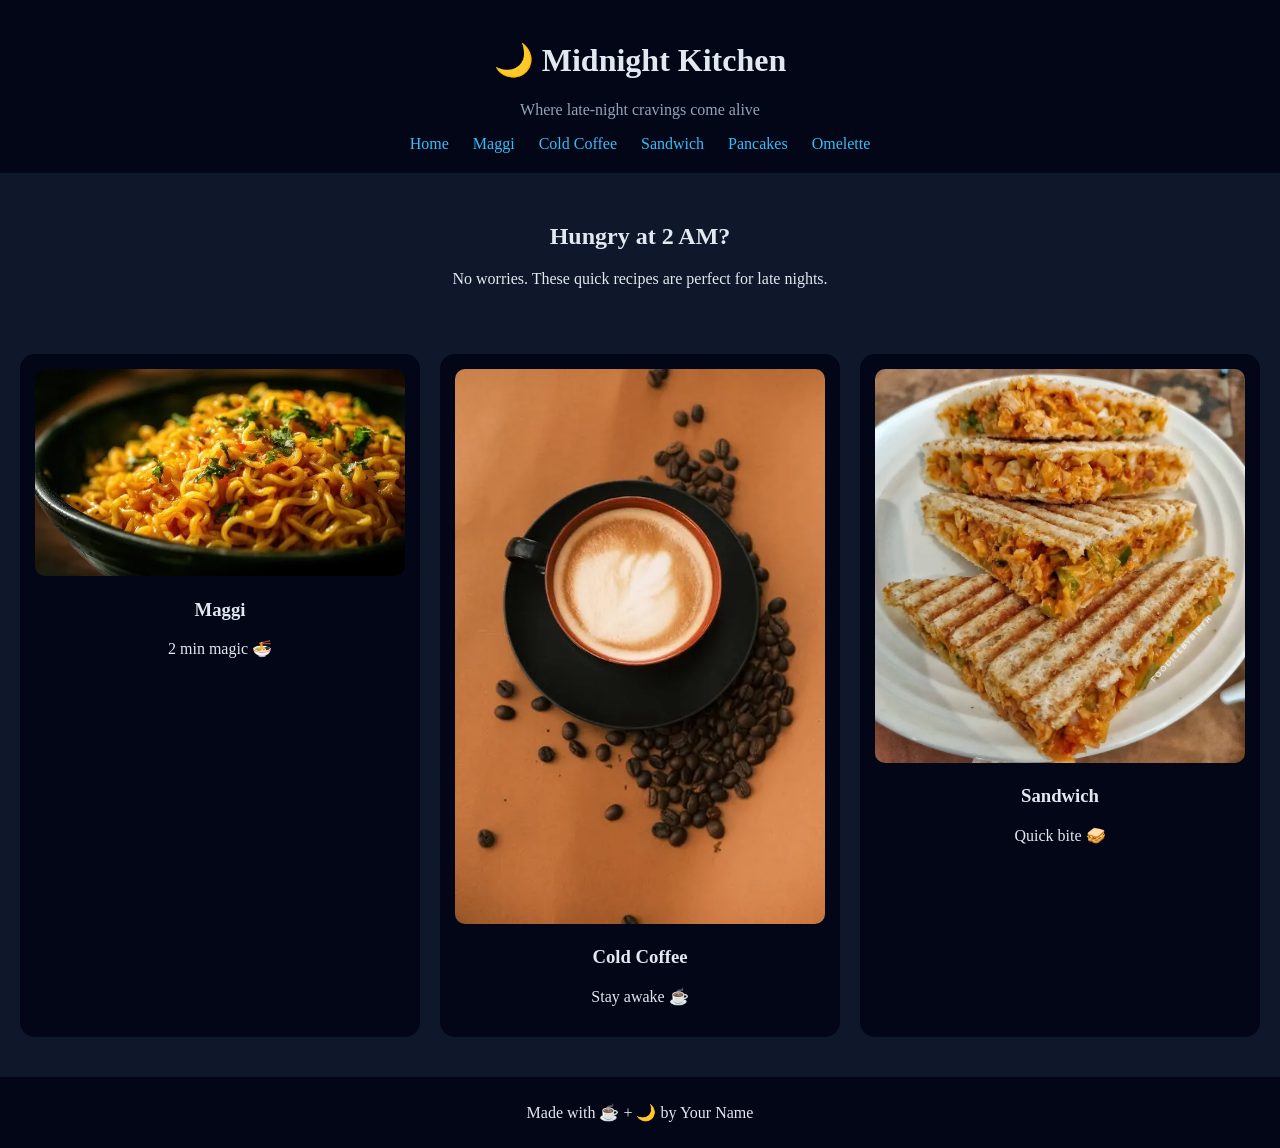
<file: index.html>
<!DOCTYPE html>
<html>
<head>
    <title>Midnight Kitchen</title>
    <link rel="stylesheet" href="css/styles.css">
</head>
<body>

<header>
    <h1>🌙 Midnight Kitchen</h1>
    <p class="tagline">Where late-night cravings come alive</p>

    <nav>
        <a href="index.html">Home</a>
        <a href="recipe1.html">Maggi</a>
        <a href="recipe2.html">Cold Coffee</a>
        <a href="recipe3.html">Sandwich</a>
        <a href="recipe4.html">Pancakes</a>
        <a href="recipe5.html">Omelette</a>
    </nav>
</header>

<section class="intro">
    <h2>Hungry at 2 AM?</h2>
    <p>No worries. These quick recipes are perfect for late nights.</p>
</section>

<section class="cards">

    <div class="card">
        <img src="images/maggie.jpg">
        <h3>Maggi</h3>
        <p>2 min magic 🍜</p>
    </div>

    <div class="card">
        <img src="images/coffee.jpg">
        <h3>Cold Coffee</h3>
        <p>Stay awake ☕</p>
    </div>

    <div class="card">
        <img src="images/sandwich.jpg">
        <h3>Sandwich</h3>
        <p>Quick bite 🥪</p>
    </div>

</section>

<footer>
    <p>Made with ☕ + 🌙 by Your Name</p>
</footer>

</body>
</html>
</file>
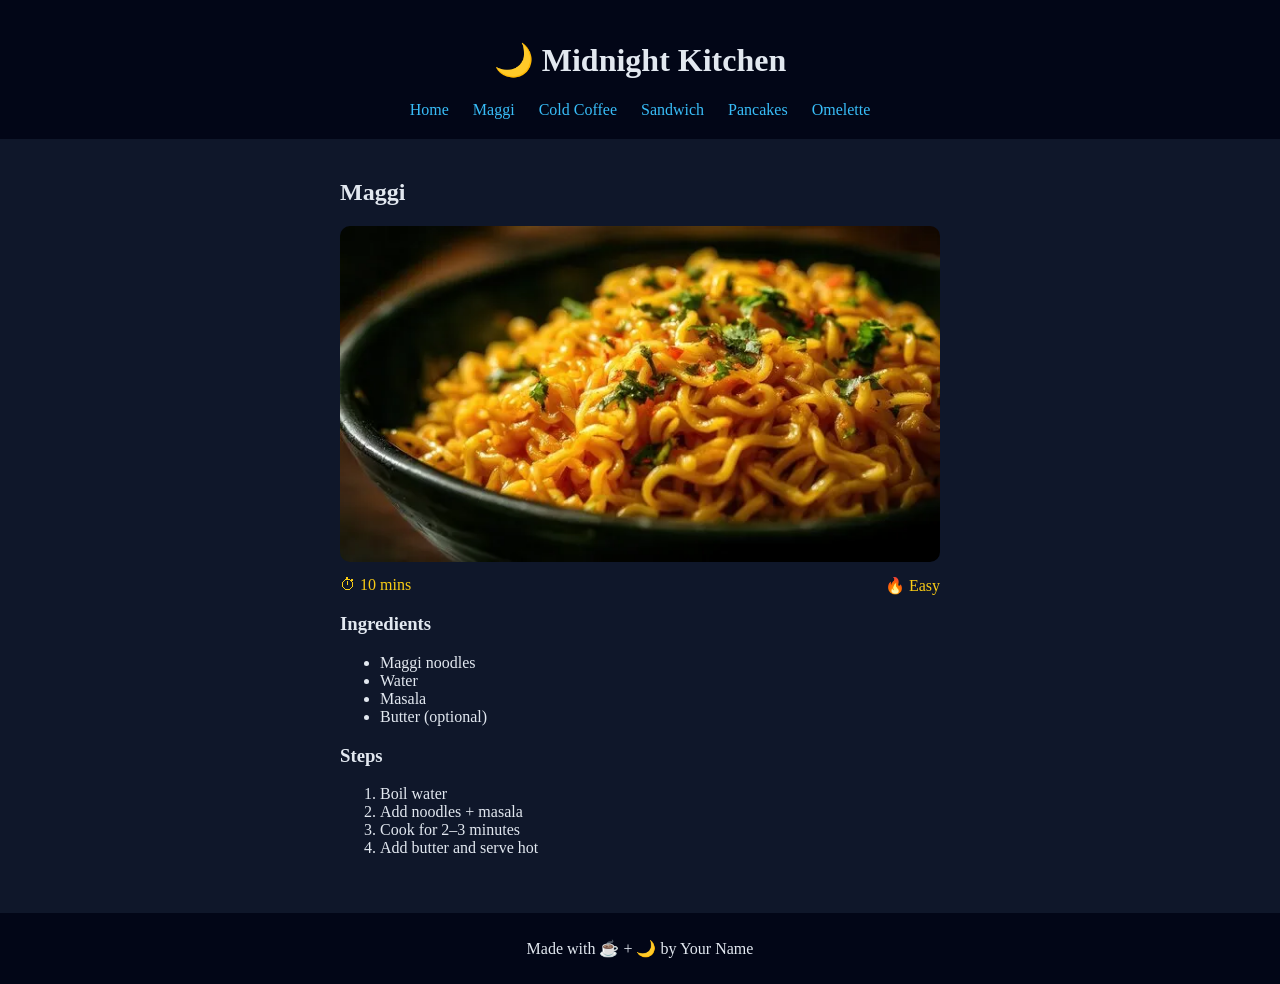
<file: recipe1.html>
<!DOCTYPE html>
<html>
<head>
    <title>Maggi Recipe</title>
    <link rel="stylesheet" href="css/styles.css">
</head>
<body>

<header>
    <h1>🌙 Midnight Kitchen</h1>
    <nav>
        <a href="index.html">Home</a>
        <a href="recipe1.html">Maggi</a>
        <a href="recipe2.html">Cold Coffee</a>
        <a href="recipe3.html">Sandwich</a>
        <a href="recipe4.html">Pancakes</a>
        <a href="recipe5.html">Omelette</a>
    </nav>
</header>

<section class="recipe-box">
    <h2>Maggi</h2>
    <img src="images/maggie.jpg">

    <div class="info">
        <span>⏱ 10 mins</span>
        <span>🔥 Easy</span>
    </div>

    <h3>Ingredients</h3>
    <ul>
        <li>Maggi noodles</li>
        <li>Water</li>
        <li>Masala</li>
        <li>Butter (optional)</li>
    </ul>

    <h3>Steps</h3>
    <ol>
        <li>Boil water</li>
        <li>Add noodles + masala</li>
        <li>Cook for 2–3 minutes</li>
        <li>Add butter and serve hot</li>
    </ol>
</section>

<footer>
    <p>Made with ☕ + 🌙 by Your Name</p>
</footer>

</body>
</html>
</file>
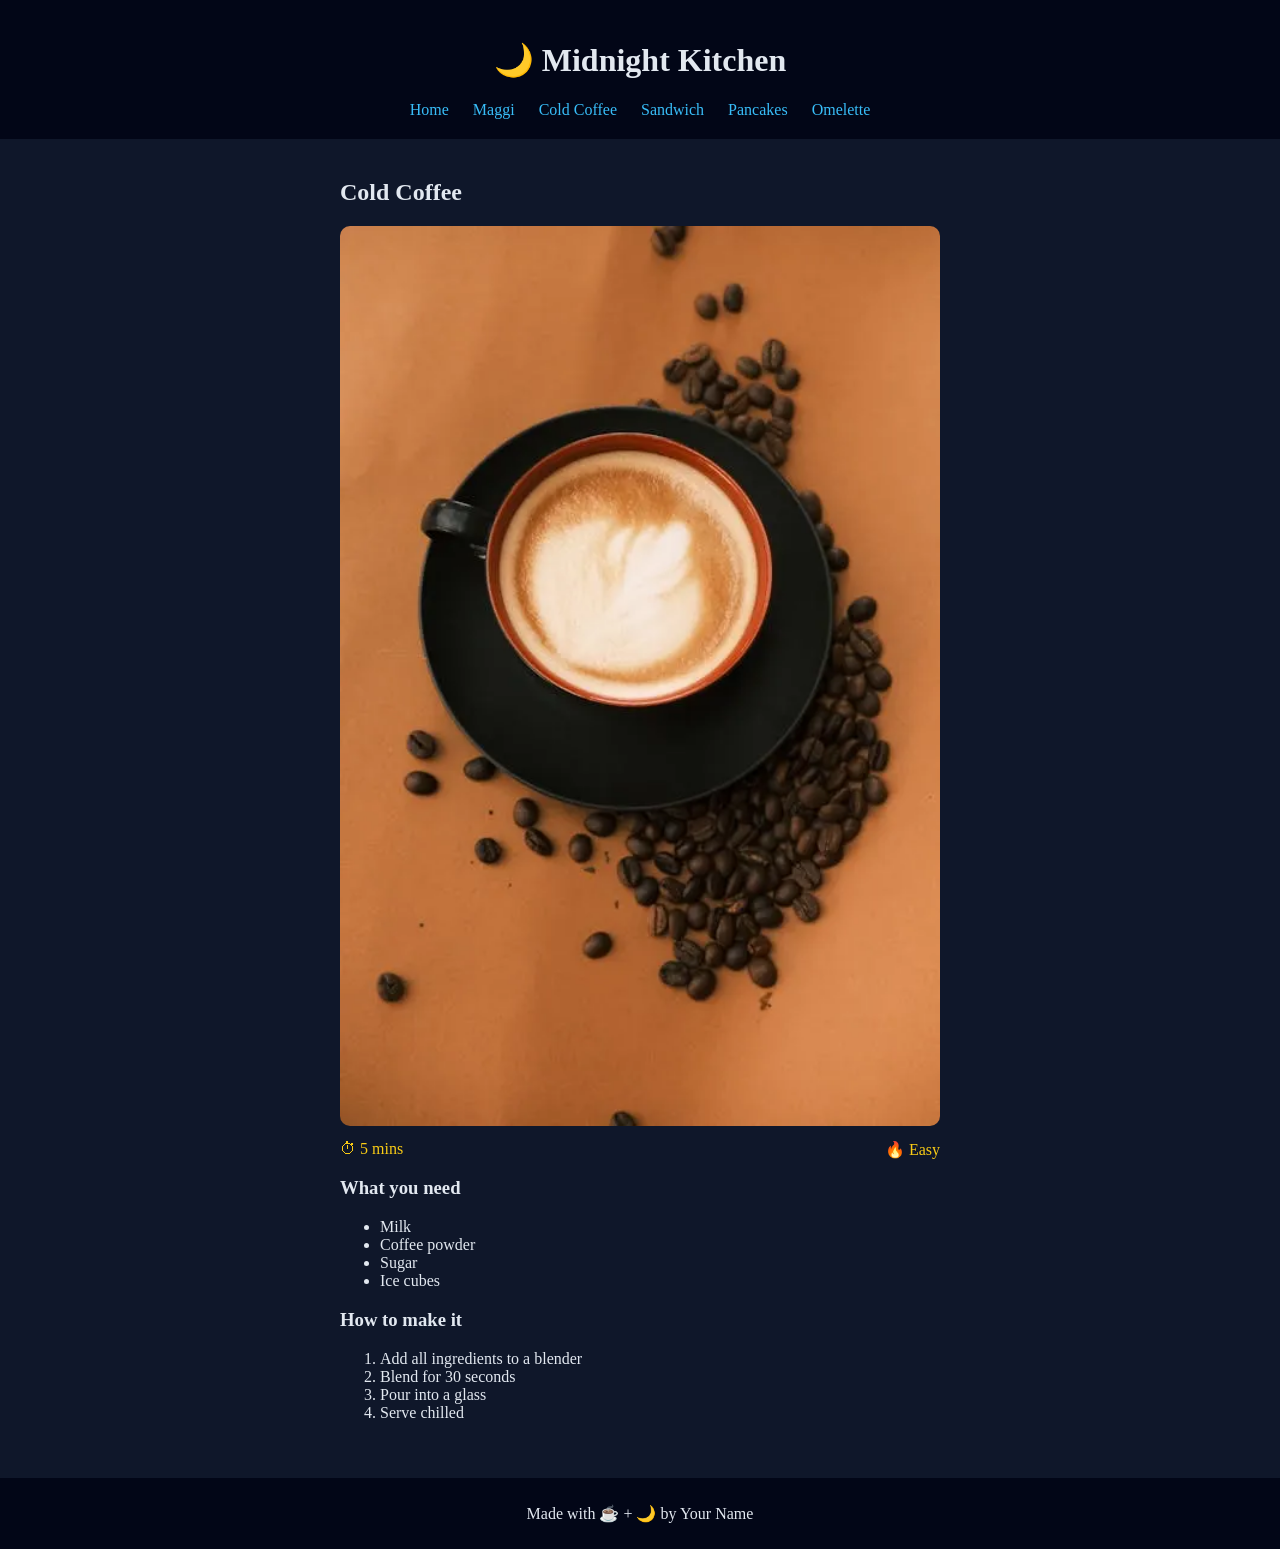
<file: recipe2.html>
<!DOCTYPE html>
<html>
<head>
    <title>Cold Coffee</title>
    <link rel="stylesheet" href="css/styles.css">
</head>
<body>

<header>
    <h1>🌙 Midnight Kitchen</h1>
    <nav>
        <a href="index.html">Home</a>
        <a href="recipe1.html">Maggi</a>
        <a href="recipe2.html">Cold Coffee</a>
        <a href="recipe3.html">Sandwich</a>
        <a href="recipe4.html">Pancakes</a>
        <a href="recipe5.html">Omelette</a>
    </nav>
</header>

<section class="recipe-box">
    <h2>Cold Coffee</h2>
    <img src="images/coffee.jpg">

    <div class="info">
        <span>⏱ 5 mins</span>
        <span>🔥 Easy</span>
    </div>

    <h3>What you need</h3>
    <ul>
        <li>Milk</li>
        <li>Coffee powder</li>
        <li>Sugar</li>
        <li>Ice cubes</li>
    </ul>

    <h3>How to make it</h3>
    <ol>
        <li>Add all ingredients to a blender</li>
        <li>Blend for 30 seconds</li>
        <li>Pour into a glass</li>
        <li>Serve chilled</li>
    </ol>
</section>

<footer>
    <p>Made with ☕ + 🌙 by Your Name</p>
</footer>

</body>
</html>
</file>
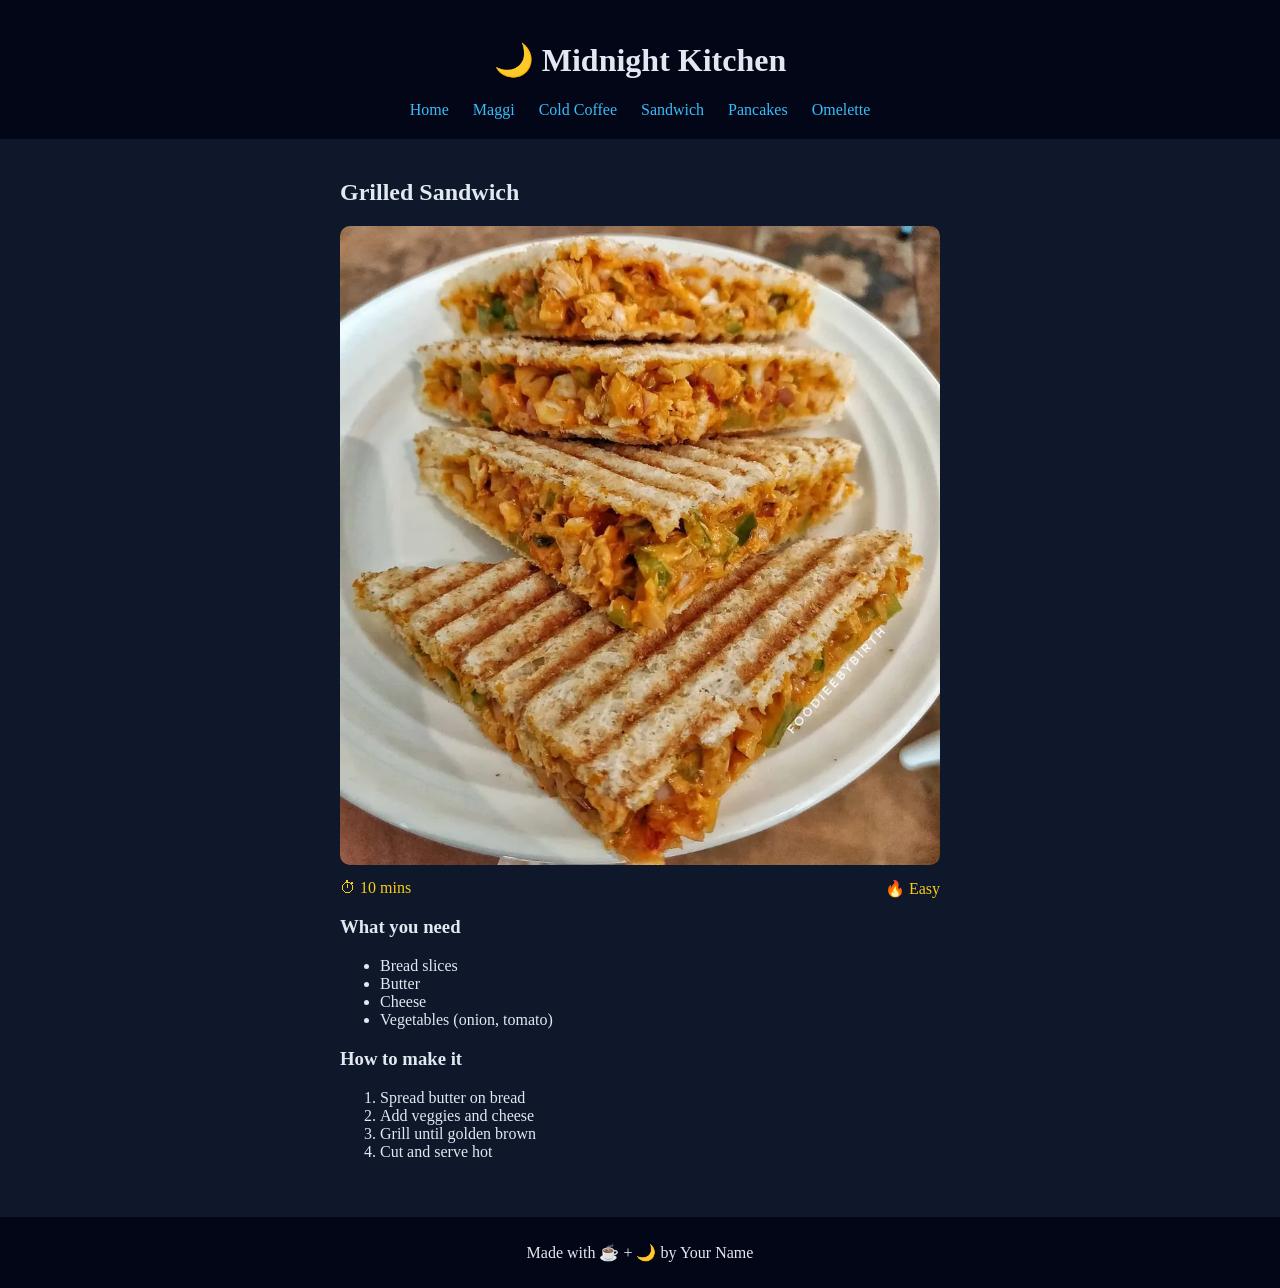
<file: recipe3.html>
<!DOCTYPE html>
<html>
<head>
    <title>Grilled Sandwich</title>
    <link rel="stylesheet" href="css/styles.css">
</head>
<body>

<header>
    <h1>🌙 Midnight Kitchen</h1>
    <nav>
        <a href="index.html">Home</a>
        <a href="recipe1.html">Maggi</a>
        <a href="recipe2.html">Cold Coffee</a>
        <a href="recipe3.html">Sandwich</a>
        <a href="recipe4.html">Pancakes</a>
        <a href="recipe5.html">Omelette</a>
    </nav>
</header>

<section class="recipe-box">
    <h2>Grilled Sandwich</h2>
    <img src="images/sandwich.jpg">

    <div class="info">
        <span>⏱ 10 mins</span>
        <span>🔥 Easy</span>
    </div>

    <h3>What you need</h3>
    <ul>
        <li>Bread slices</li>
        <li>Butter</li>
        <li>Cheese</li>
        <li>Vegetables (onion, tomato)</li>
    </ul>

    <h3>How to make it</h3>
    <ol>
        <li>Spread butter on bread</li>
        <li>Add veggies and cheese</li>
        <li>Grill until golden brown</li>
        <li>Cut and serve hot</li>
    </ol>
</section>

<footer>
    <p>Made with ☕ + 🌙 by Your Name</p>
</footer>

</body>
</html>
</file>
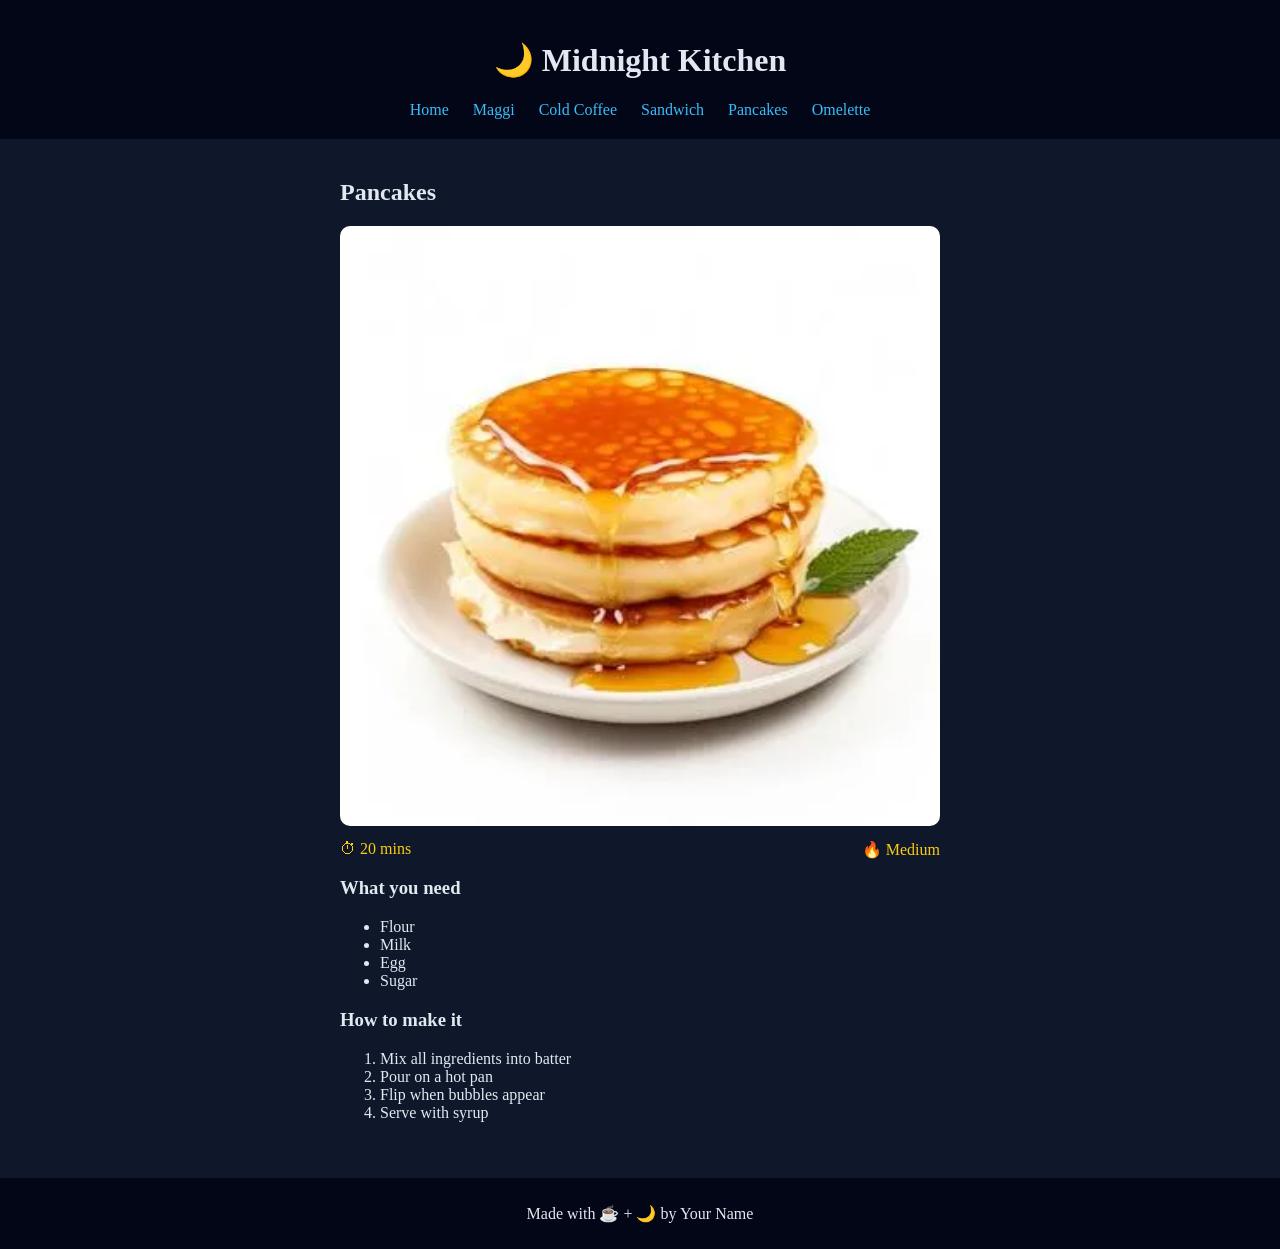
<file: recipe4.html>
<!DOCTYPE html>
<html>
<head>
    <title>Pancakes</title>
    <link rel="stylesheet" href="css/styles.css">
</head>
<body>

<header>
    <h1>🌙 Midnight Kitchen</h1>
    <nav>
        <a href="index.html">Home</a>
        <a href="recipe1.html">Maggi</a>
        <a href="recipe2.html">Cold Coffee</a>
        <a href="recipe3.html">Sandwich</a>
        <a href="recipe4.html">Pancakes</a>
        <a href="recipe5.html">Omelette</a>
    </nav>
</header>

<section class="recipe-box">
    <h2>Pancakes</h2>
    <img src="images/pancake.jpg">

    <div class="info">
        <span>⏱ 20 mins</span>
        <span>🔥 Medium</span>
    </div>

    <h3>What you need</h3>
    <ul>
        <li>Flour</li>
        <li>Milk</li>
        <li>Egg</li>
        <li>Sugar</li>
    </ul>

    <h3>How to make it</h3>
    <ol>
        <li>Mix all ingredients into batter</li>
        <li>Pour on a hot pan</li>
        <li>Flip when bubbles appear</li>
        <li>Serve with syrup</li>
    </ol>
</section>

<footer>
    <p>Made with ☕ + 🌙 by Your Name</p>
</footer>

</body>
</html>
</file>
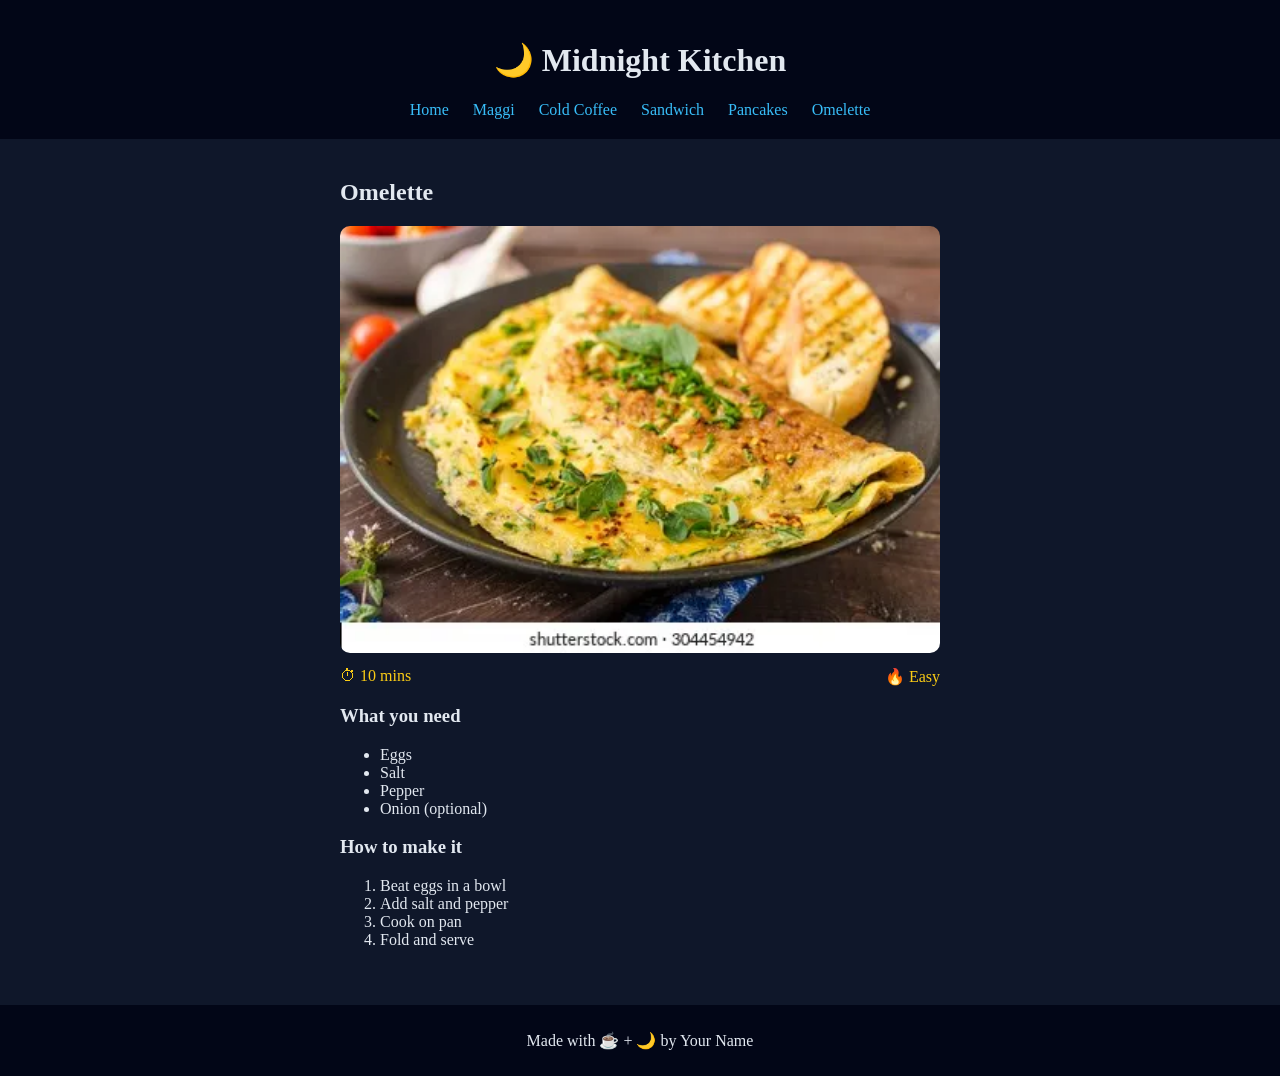
<file: recipe5.html>
<!DOCTYPE html>
<html>
<head>
    <title>Omelette</title>
    <link rel="stylesheet" href="css/styles.css">
</head>
<body>

<header>
    <h1>🌙 Midnight Kitchen</h1>
    <nav>
        <a href="index.html">Home</a>
        <a href="recipe1.html">Maggi</a>
        <a href="recipe2.html">Cold Coffee</a>
        <a href="recipe3.html">Sandwich</a>
        <a href="recipe4.html">Pancakes</a>
        <a href="recipe5.html">Omelette</a>
    </nav>
</header>

<section class="recipe-box">
    <h2>Omelette</h2>
    <img src="images/omelette.jpg">

    <div class="info">
        <span>⏱ 10 mins</span>
        <span>🔥 Easy</span>
    </div>

    <h3>What you need</h3>
    <ul>
        <li>Eggs</li>
        <li>Salt</li>
        <li>Pepper</li>
        <li>Onion (optional)</li>
    </ul>

    <h3>How to make it</h3>
    <ol>
        <li>Beat eggs in a bowl</li>
        <li>Add salt and pepper</li>
        <li>Cook on pan</li>
        <li>Fold and serve</li>
    </ol>
</section>

<footer>
    <p>Made with ☕ + 🌙 by Your Name</p>
</footer>

</body>
</html>
</file>
<file: css/styles.css>
body {
    margin: 0;
    font-family: 'Segoe UI';
    background: #0f172a;
    color: #e2e8f0;
}

/* HEADER */
header {
    text-align: center;
    padding: 20px;
    background: #020617;
}

.tagline {
    color: #94a3b8;
}

/* NAV */
nav a {
    color: #38bdf8;
    margin: 10px;
    text-decoration: none;
}

nav a:hover {
    color: #facc15;
}

/* INTRO */
.intro {
    text-align: center;
    padding: 30px;
}

/* CARDS (GRID) */
.cards {
    display: grid;
    grid-template-columns: repeat(auto-fit, minmax(200px, 1fr));
    gap: 20px;
    padding: 20px;
}

/* CARD DESIGN */
.card {
    background: #020617;
    border-radius: 15px;
    padding: 15px;
    text-align: center;
    transition: 0.3s;
}

.card img {
    width: 100%;
    border-radius: 10px;
}

/* COOL HOVER EFFECT */
.card:hover {
    transform: translateY(-10px);
    box-shadow: 0 0 20px #38bdf8;
}

/* RECIPE BOX */
.recipe-box {
    padding: 20px;
    max-width: 600px;
    margin: auto;
}

.recipe-box img {
    width: 100%;
    border-radius: 10px;
}

/* INFO TAGS */
.info {
    display: flex;
    justify-content: space-between;
    margin: 10px 0;
    color: #facc15;
}

/* FOOTER */
footer {
    text-align: center;
    padding: 10px;
    background: #020617;
    margin-top: 20px;
}

/* MOBILE */
@media (max-width: 600px) {
    .info {
        flex-direction: column;
        gap: 5px;
    }
}
</file>
